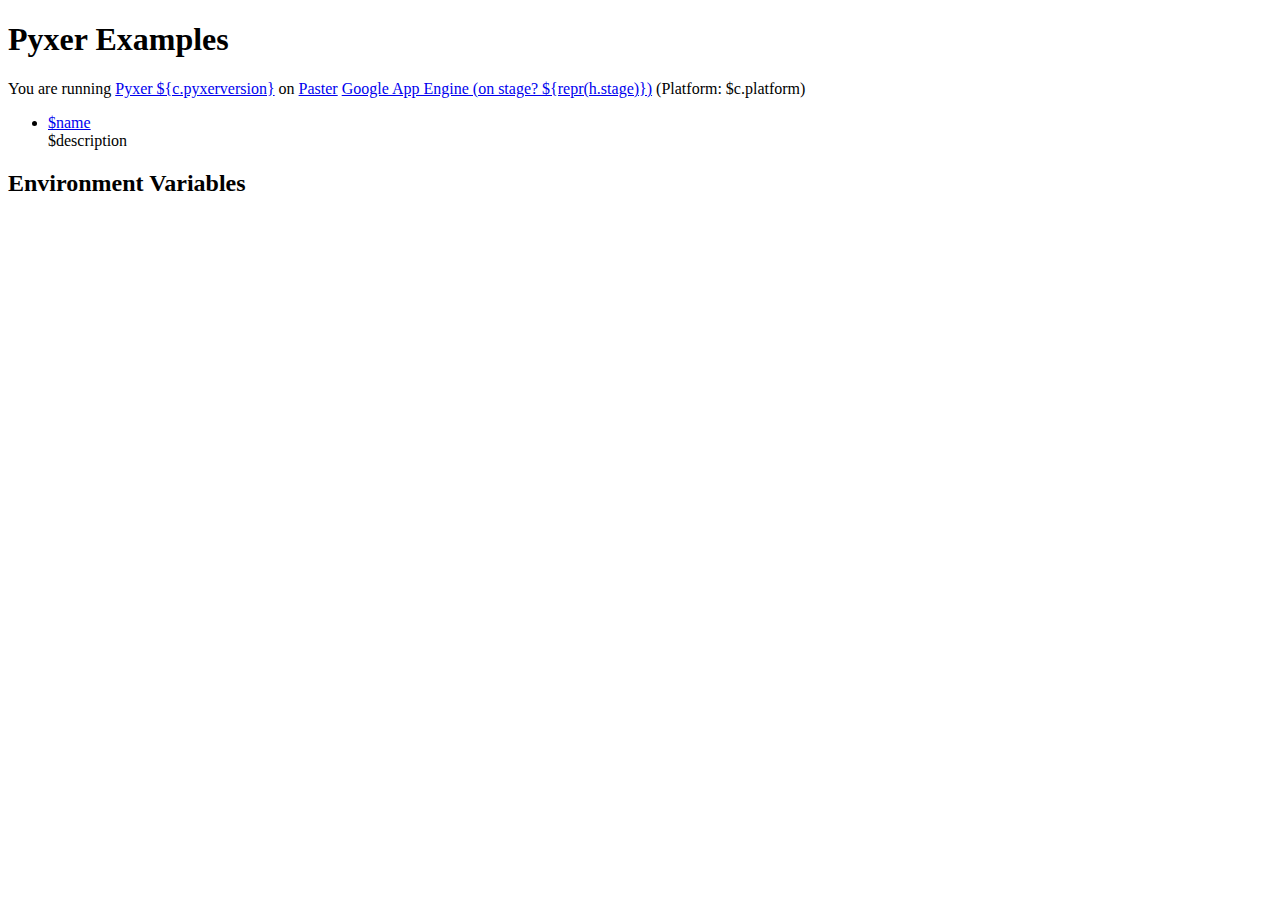
<file: example/public/index.html>
﻿<!DOCTYPE html PUBLIC "-//W3C//DTD XHTML 1.0 Strict//EN" "http://www.w3.org/TR/xhtml1/DTD/xhtml1-strict.dtd">
<html py:layout="load('layout.html')">
  <head>
    <meta http-equiv="Content-Type" content="text/html; charset=utf-8" />
    <title>Home</title>
  </head>
  <body>
    <h1>Pyxer Examples</h1>
    <p>
      You are running <a href="http://code.google.com/p/pyxer/">Pyxer ${c.pyxerversion}</a>
      on <a py:if="c.ispaster" href="http://pythonpaste.org/">Paster</a>
      <a py:if="c.isgae" href="http://code.google.com/appengine/">Google App Engine (on stage? ${repr(h.stage)})</a>
      (Platform: $c.platform)
    </p>
    <ul>
      <li py:for="name, link, description in c.samples"><a href="$link">$name</a>
        <div py:if="description"> $description </div>
      </li>
    </ul>
    <h2>Environment Variables</h2>
    <pre py:content='c.env'>
        
    </pre>
  </body>
</html>
</file>
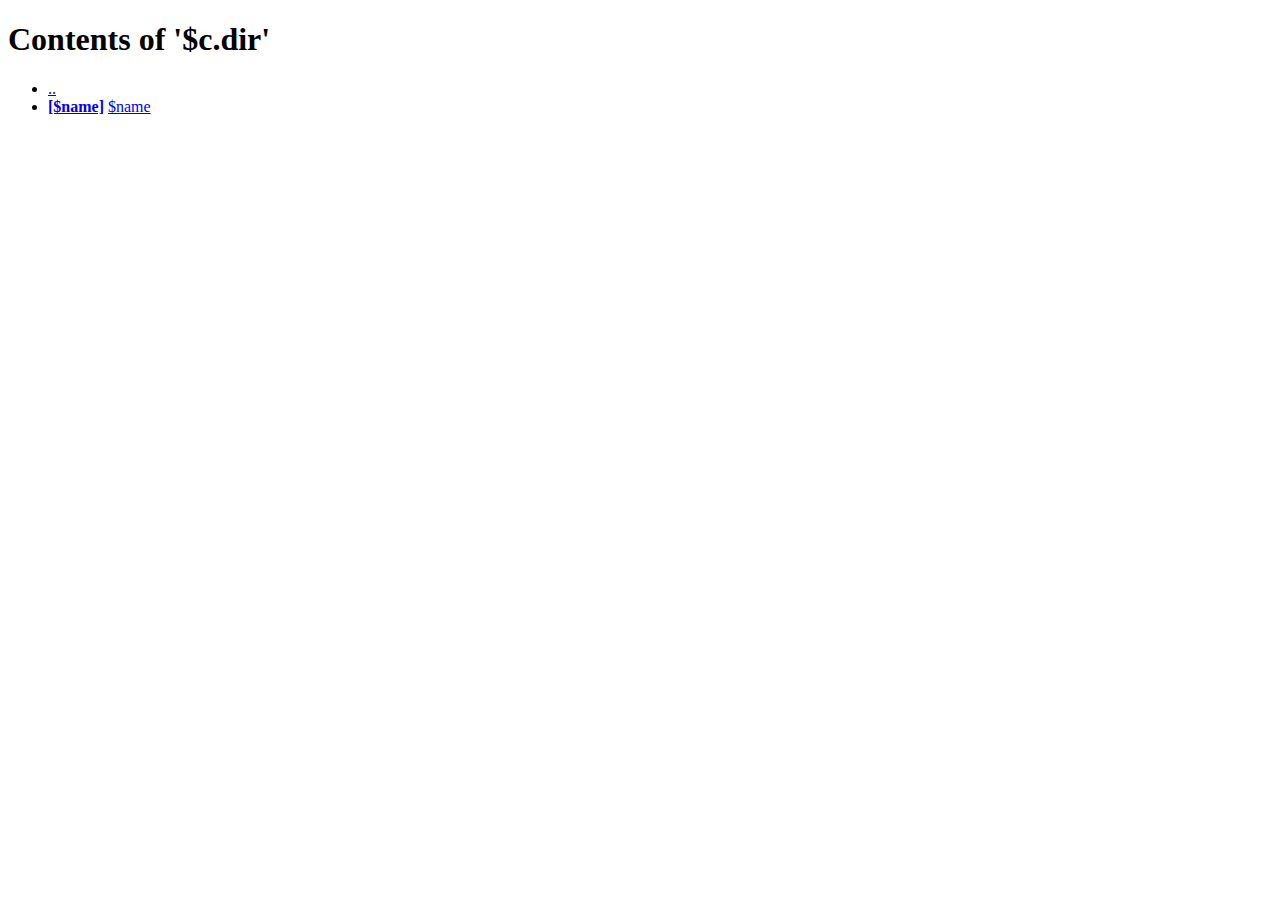
<file: example/public/directory/index.html>
﻿<!DOCTYPE html PUBLIC "-//W3C//DTD XHTML 1.0 Strict//EN" "http://www.w3.org/TR/xhtml1/DTD/xhtml1-strict.dtd">
<html py:layout="load('../layout.html')" xmlns="http://www.w3.org/1999/xhtml">
<head>
<meta http-equiv="Content-Type" content="text/html; charset=utf-8" />
<title>Directory</title>
</head>
<body>
<h1>
  Contents of '$c.dir'</h1>
<ul>
  <li><a href="?dir=$c.parent">..</a></li>
  <li py:for="name, path, isdir in c.files">
  	<strong py:if="isdir"><a href="?dir=$path">[$name]</a></strong>
    <a py:if="not isdir" href="show?file=$path">$name</a>	 
  </li>
</ul>
</body>
</html>
</file>
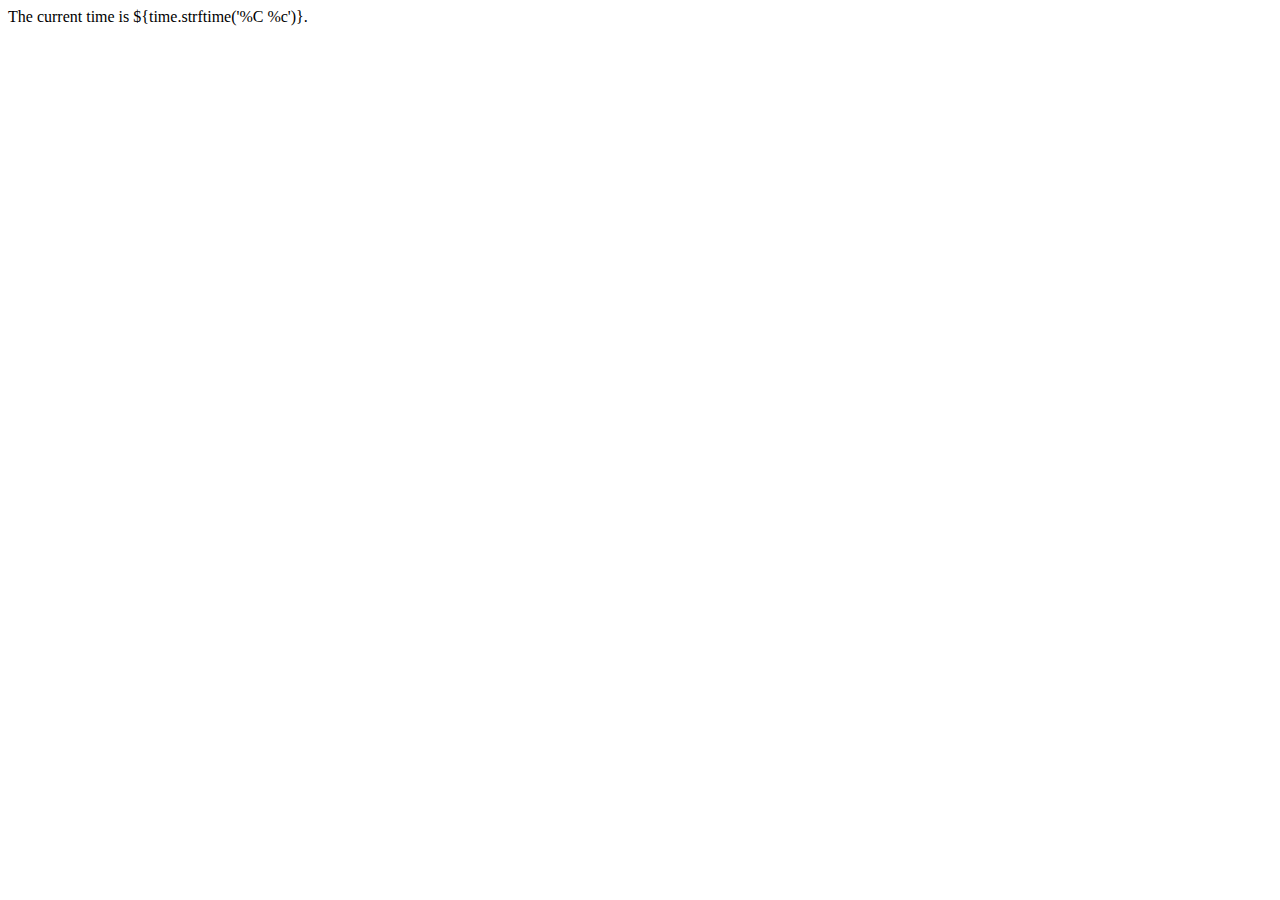
<file: example/public/error/index.html>
﻿<?xml version='1.0' encoding='utf-8'?>
<?python
import time
title = "A Kid Template"
?>
<html xmlns="http://www.w3.org/1999/xhtml"
      xmlns:py="http://purl.org/kid/ns#"
>
  <head>
    <title py:content="c.title">
      This is replaced with the value of the title variable.
    </title>
  </head>
  <body>
    <p>
      The current time is ${time.strftime('%C %c')}.
    </p>
  </body>
</html>
</file>
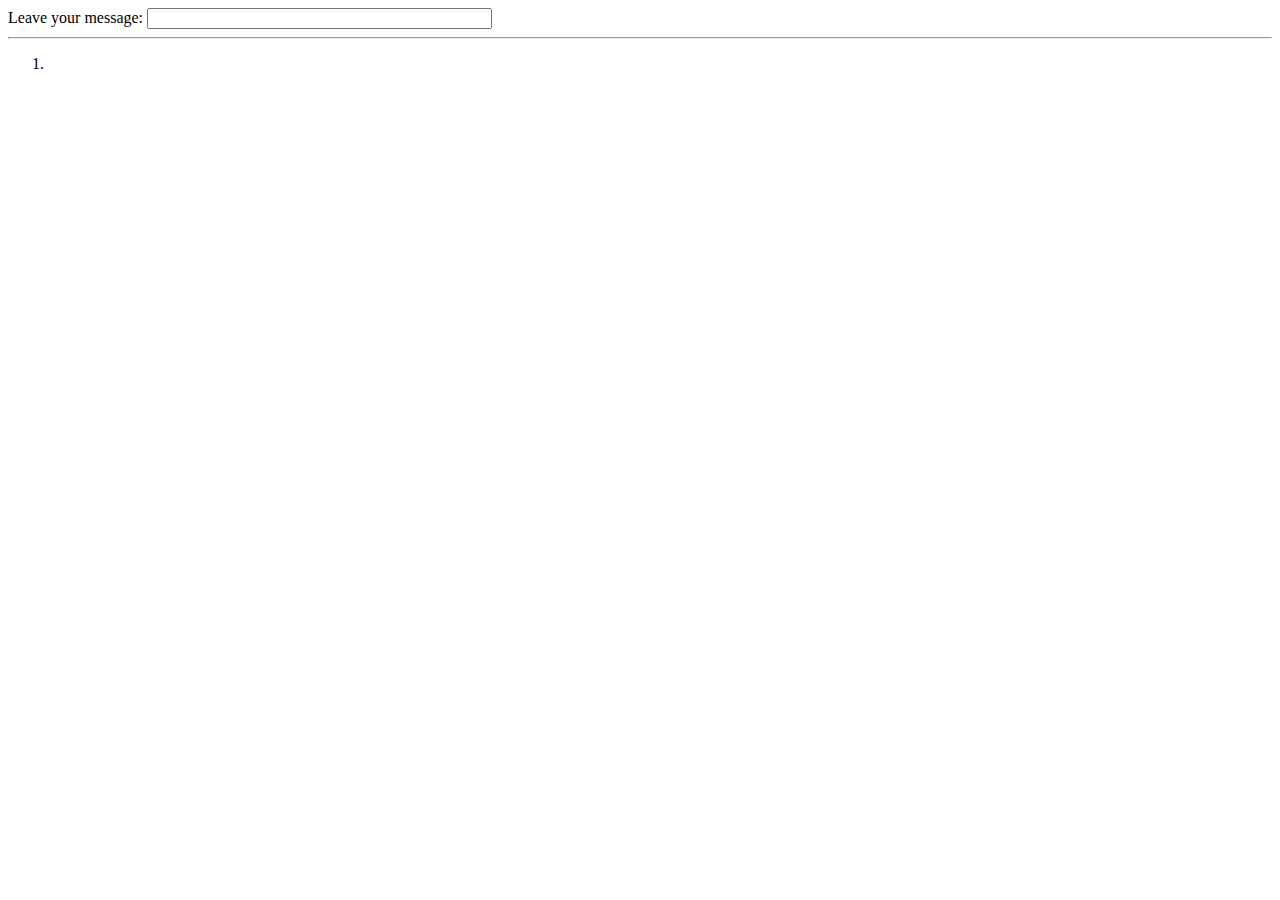
<file: example/public/guestbook/index.html>
﻿<!DOCTYPE html PUBLIC "-//W3C//DTD XHTML 1.0 Strict//EN" "http://www.w3.org/TR/xhtml1/DTD/xhtml1-strict.dtd">
<html xmlns="http://www.w3.org/1999/xhtml" py:layout="load('../layout.html')">
<head>
<meta http-equiv="Content-Type" content="text/html; charset=utf-8" />
<title>Guestbook</title>
</head>
<body>
<form action="commit">
  Leave your message:
  <input type="message" value="" name="message" size="40" />
</form>
<hr />
<ol>
  <li py:for="entry in c.messages" py:content="entry.message" />
</ol>
</body>
</html>
</file>
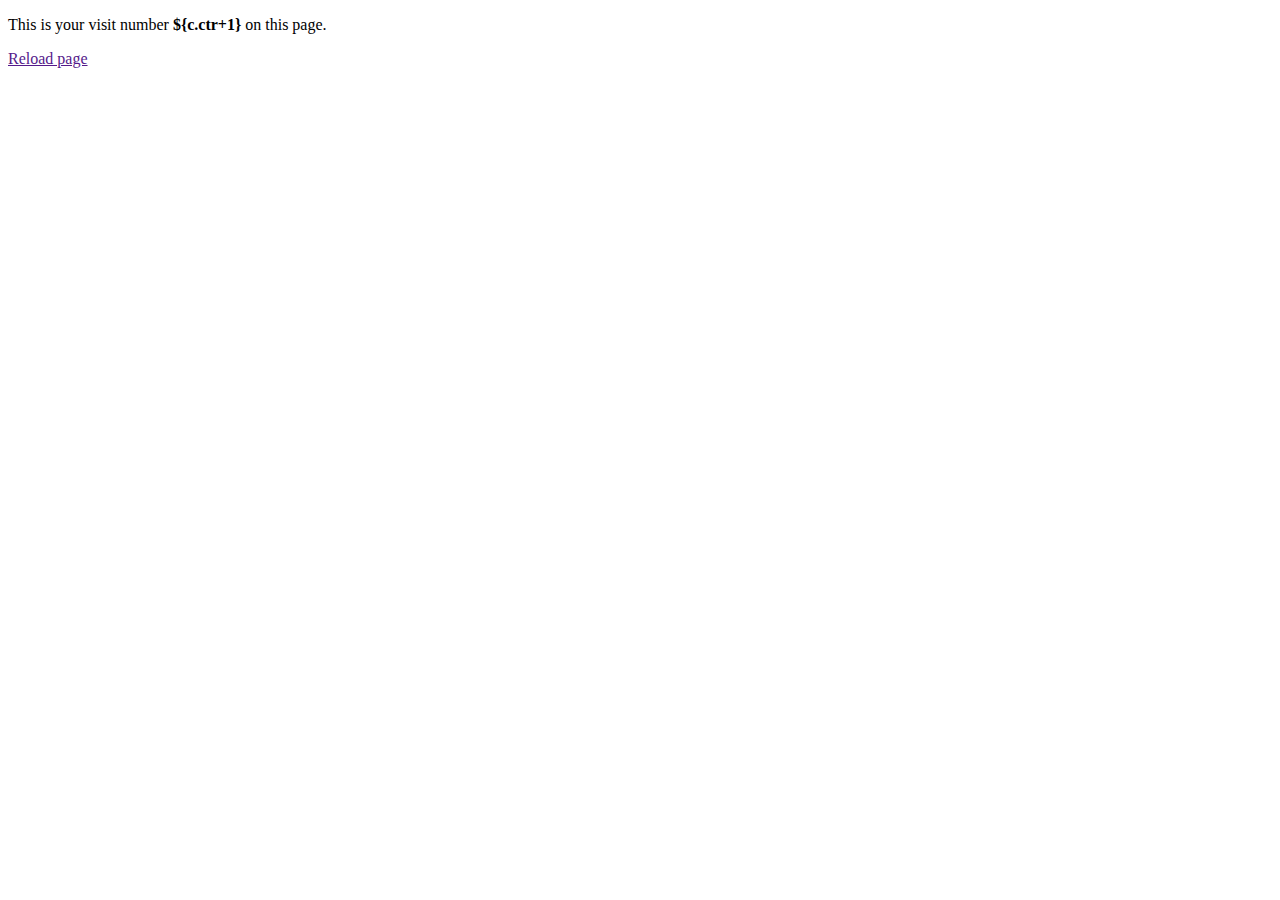
<file: example/public/session/index.html>
﻿<!DOCTYPE html PUBLIC "-//W3C//DTD XHTML 1.0 Strict//EN" "http://www.w3.org/TR/xhtml1/DTD/xhtml1-strict.dtd">
<html xmlns="http://www.w3.org/1999/xhtml" py:layout="load('../layout.html')">
<head>
<meta http-equiv="Content-Type" content="text/html; charset=utf-8" />
<title>Session</title>
</head>
<body>
<p>
This is your visit number <strong>${c.ctr+1}</strong> on this page.</p>
<p>
<a href="">Reload page</a></p>
</body>
</html>
</file>
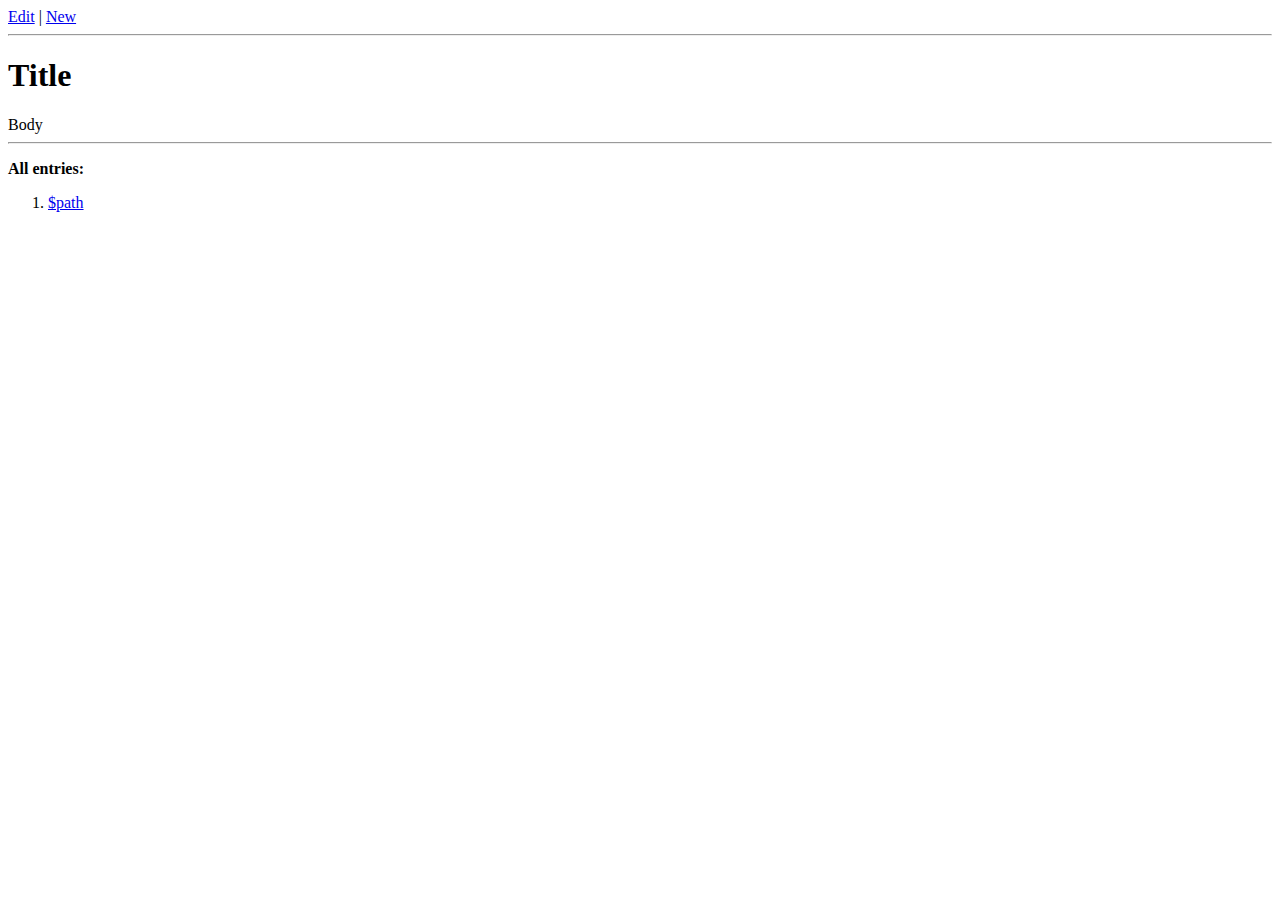
<file: example/public/sling/index.html>
﻿<!DOCTYPE html PUBLIC "-//W3C//DTD XHTML 1.0 Strict//EN" "http://www.w3.org/TR/xhtml1/DTD/xhtml1-strict.dtd">
<html xmlns="http://www.w3.org/1999/xhtml" py:layout="load('../layout.html')">
    <head>
        <meta http-equiv="Content-Type" content="text/html; charset=utf-8" />
        <title>Wiki</title>
    </head>
    <body>
    	
		<a py:attrs="dict(href=c.url('edit', path=c.entry.path))" href="#">Edit</a>
		|
		<a py:attrs="dict(href=c.url('edit'))" href="#">New</a>
		
		<hr />
		
		<h1 py:content="c.entry.title">Title</h1>
		
		<div py:content="HTML(c.entry.body)">
		 	Body 
		</div>
        
		<hr />
		
		<p><strong>All entries:</strong></p>
		
		<ol>
			<li py:for="path in c.all"><a href="${c.url('content', path)}">$path</a></li>
		</ol>
		
    </body>
</html>
</file>
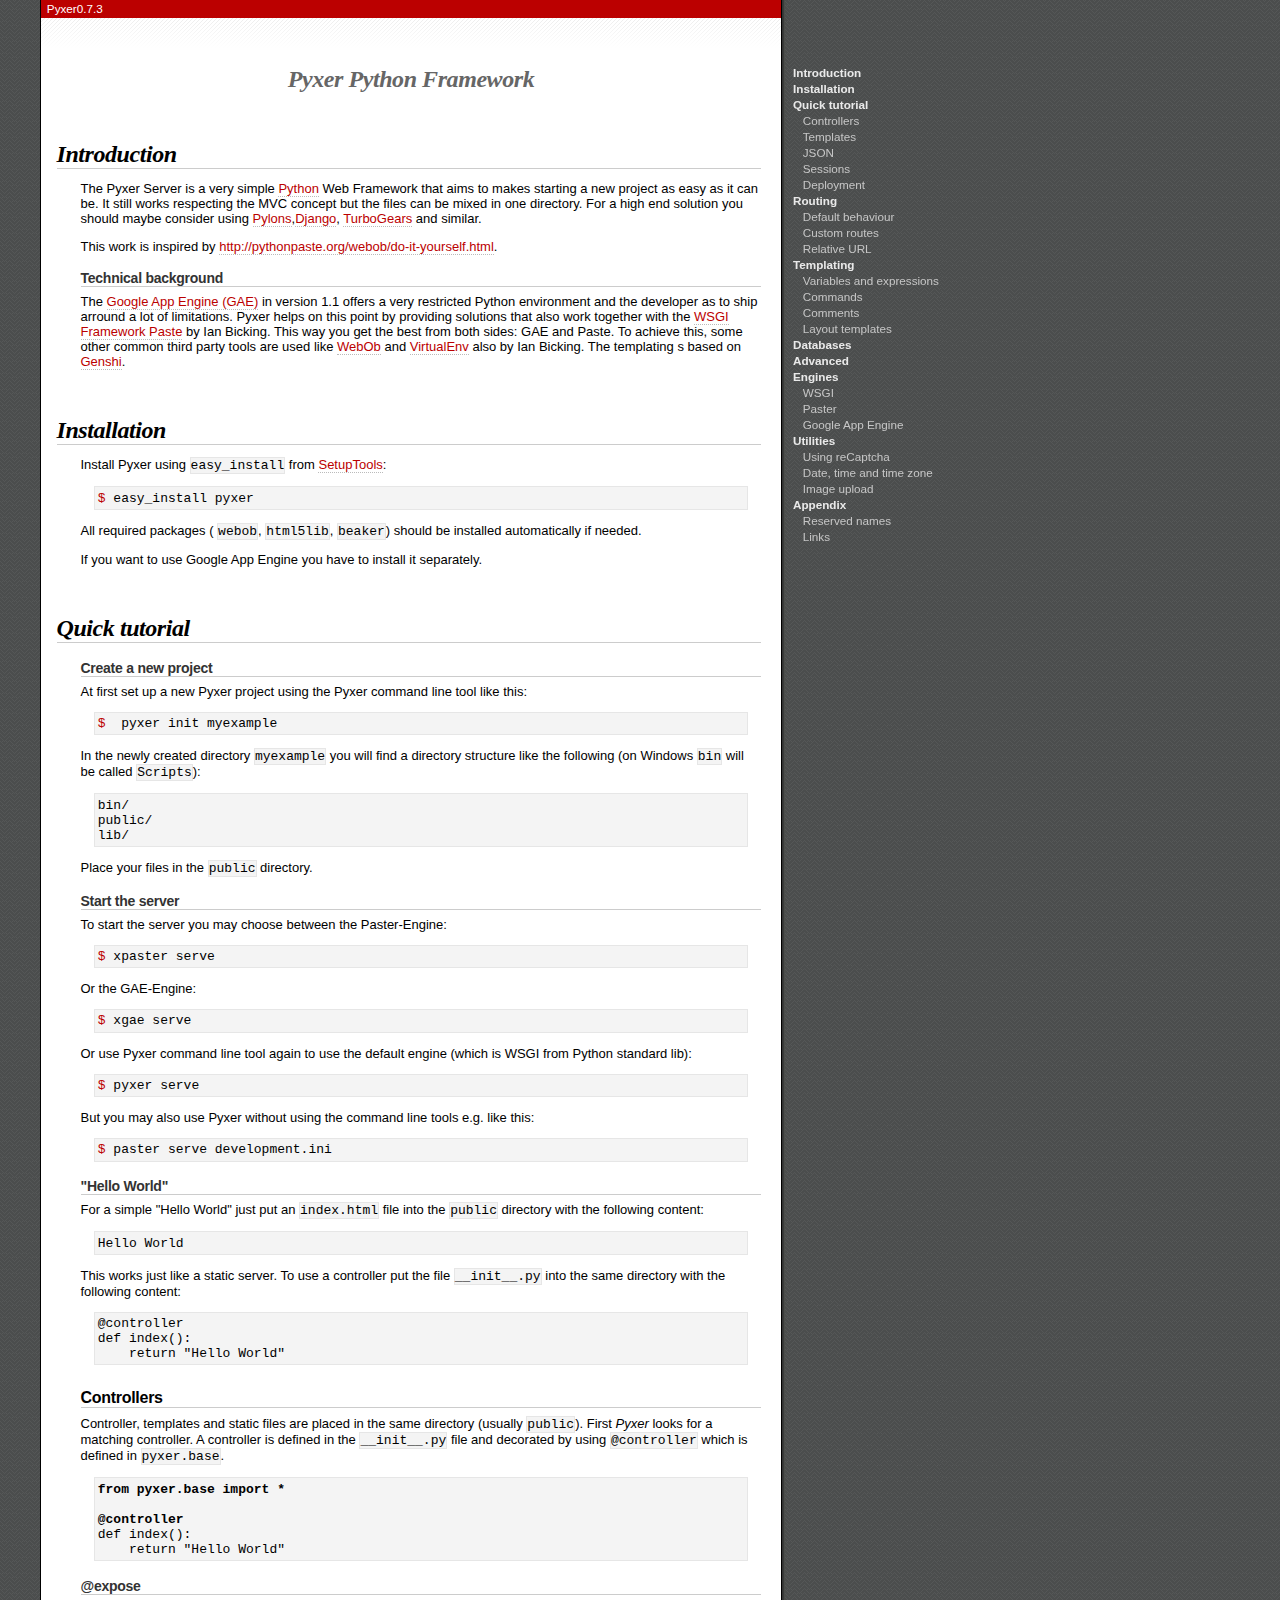
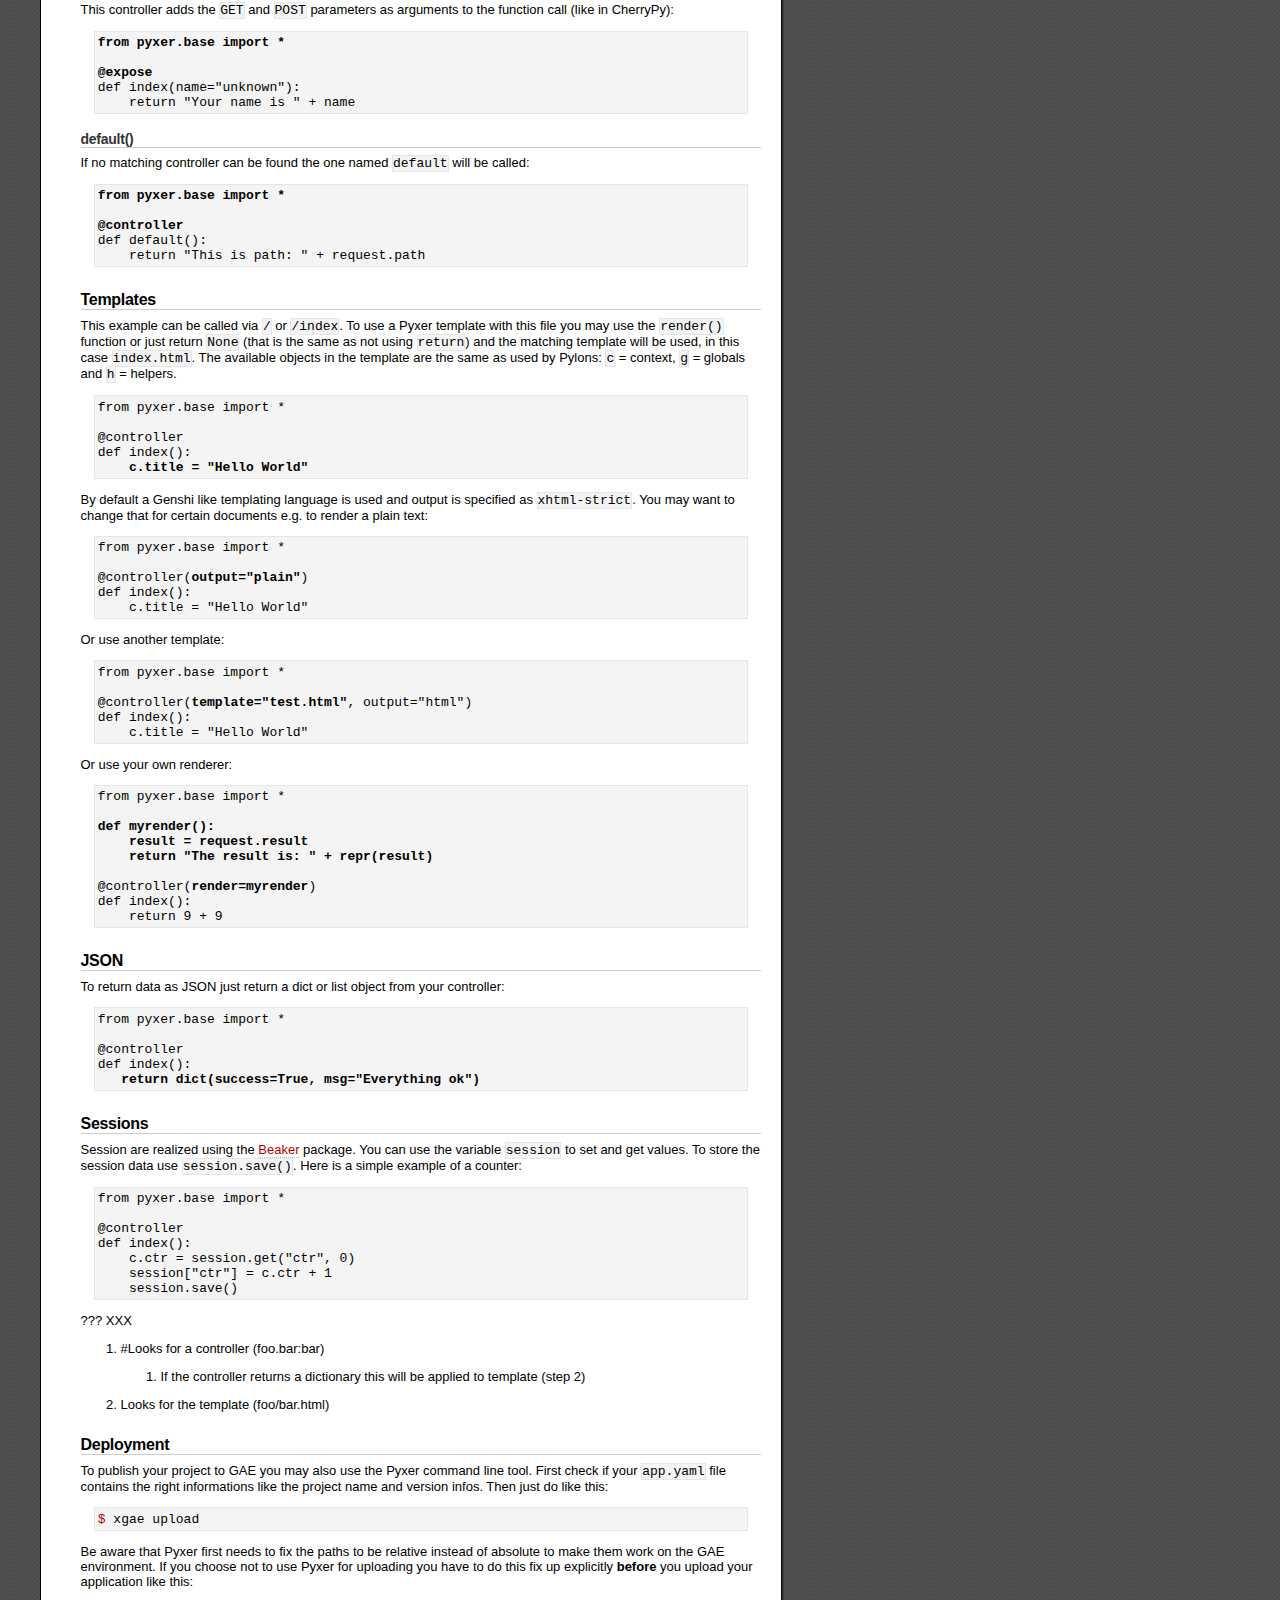
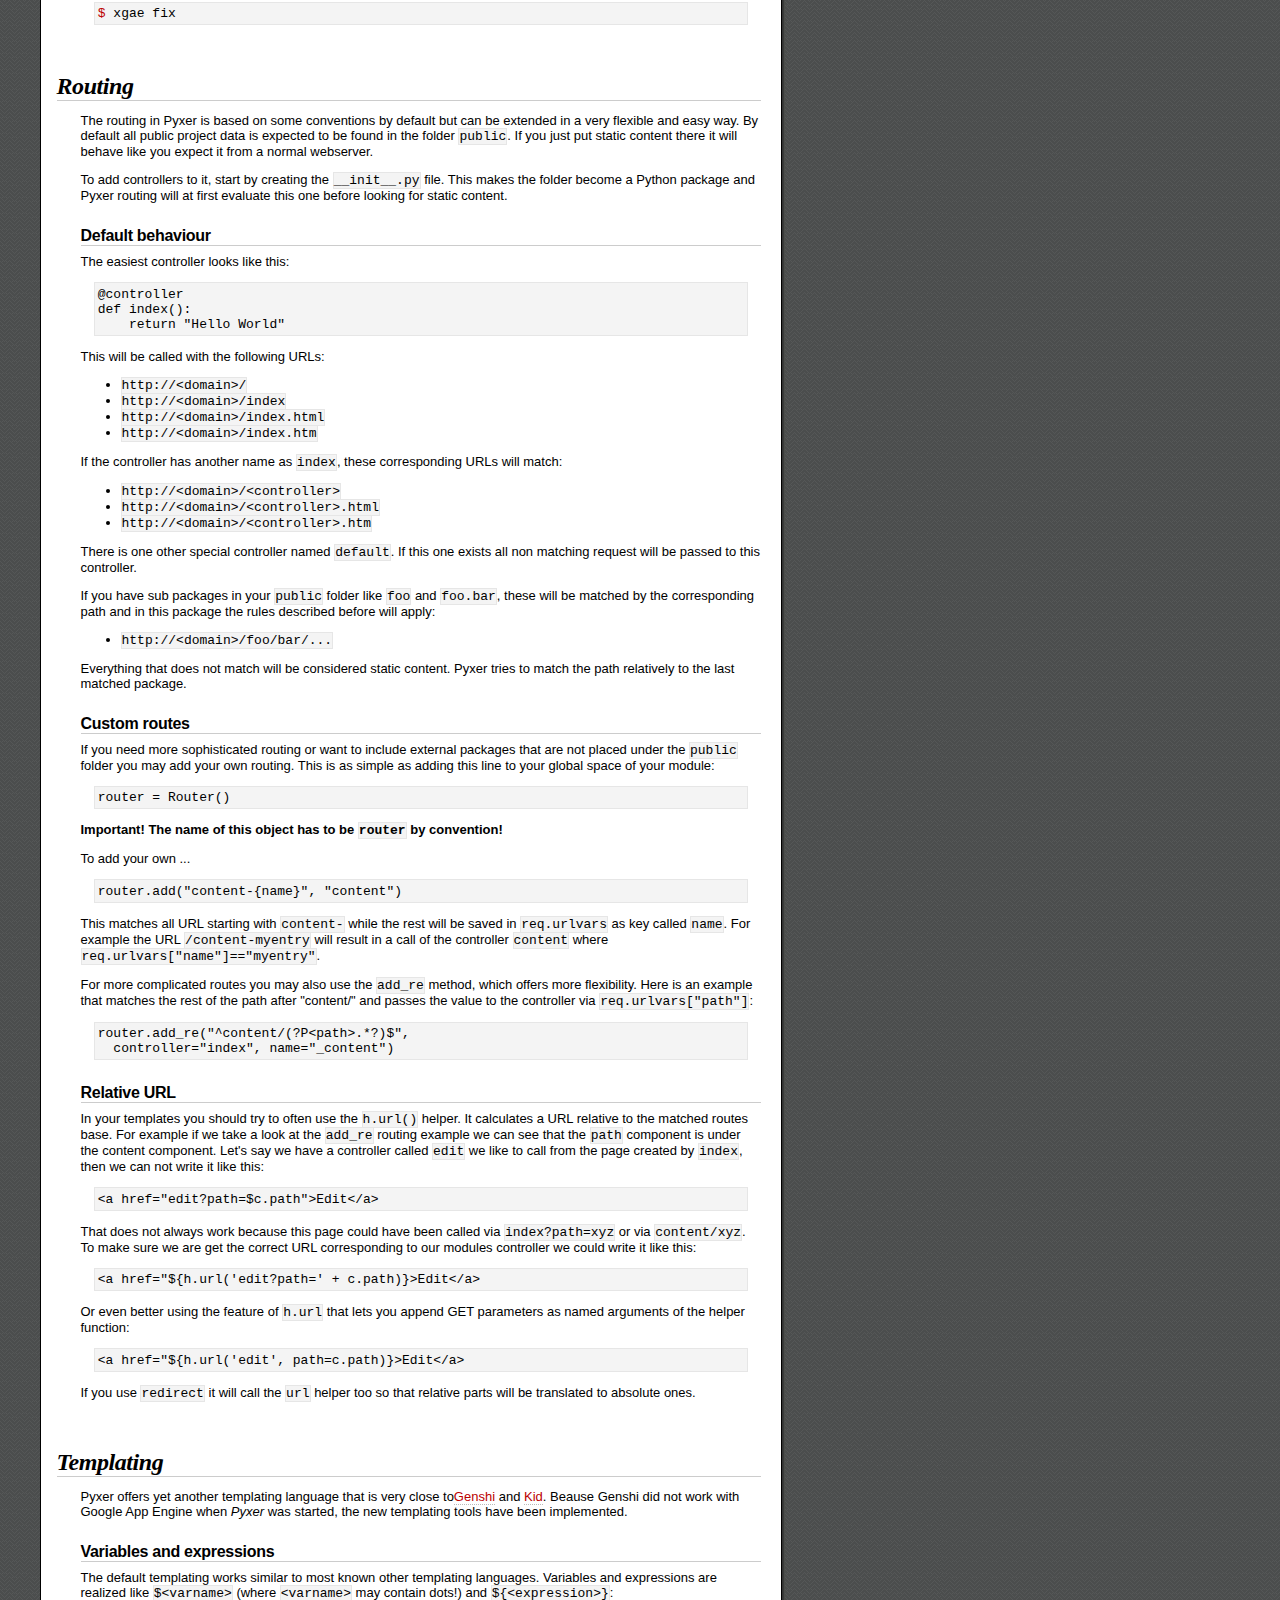
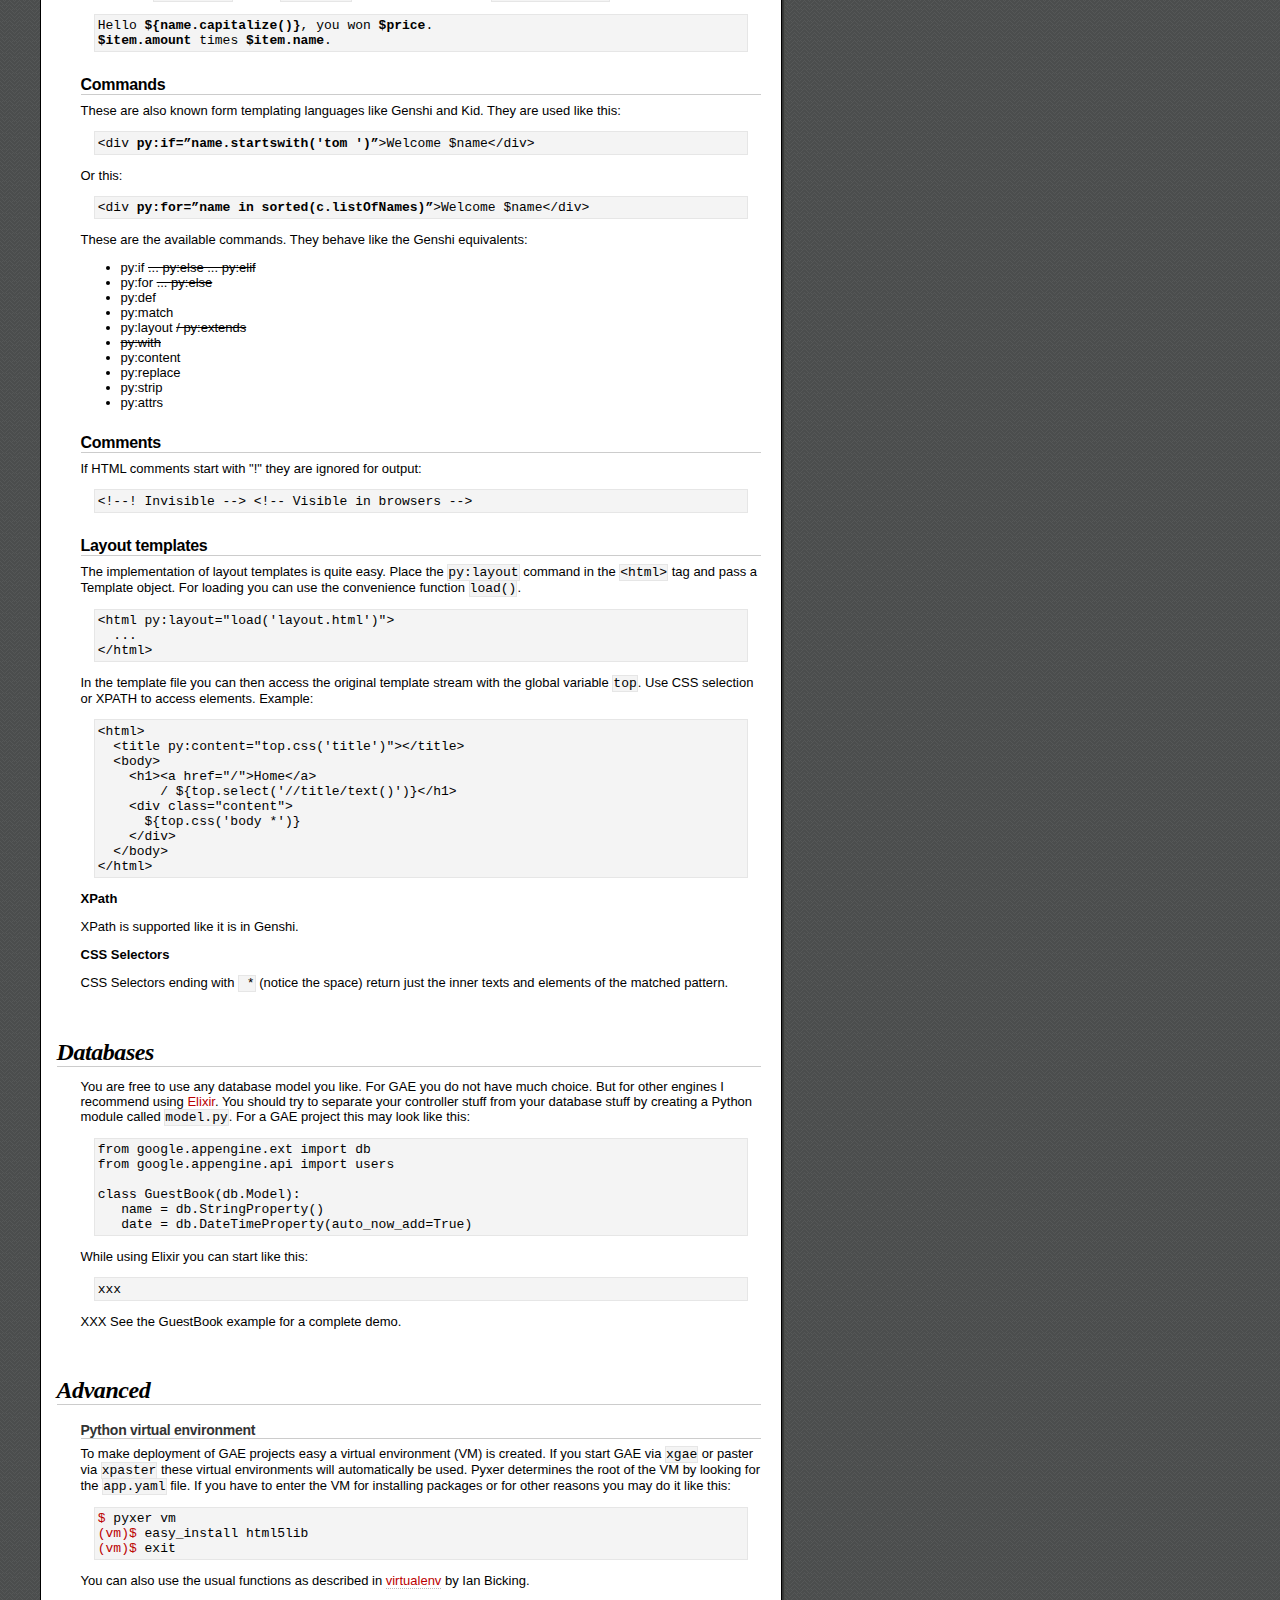
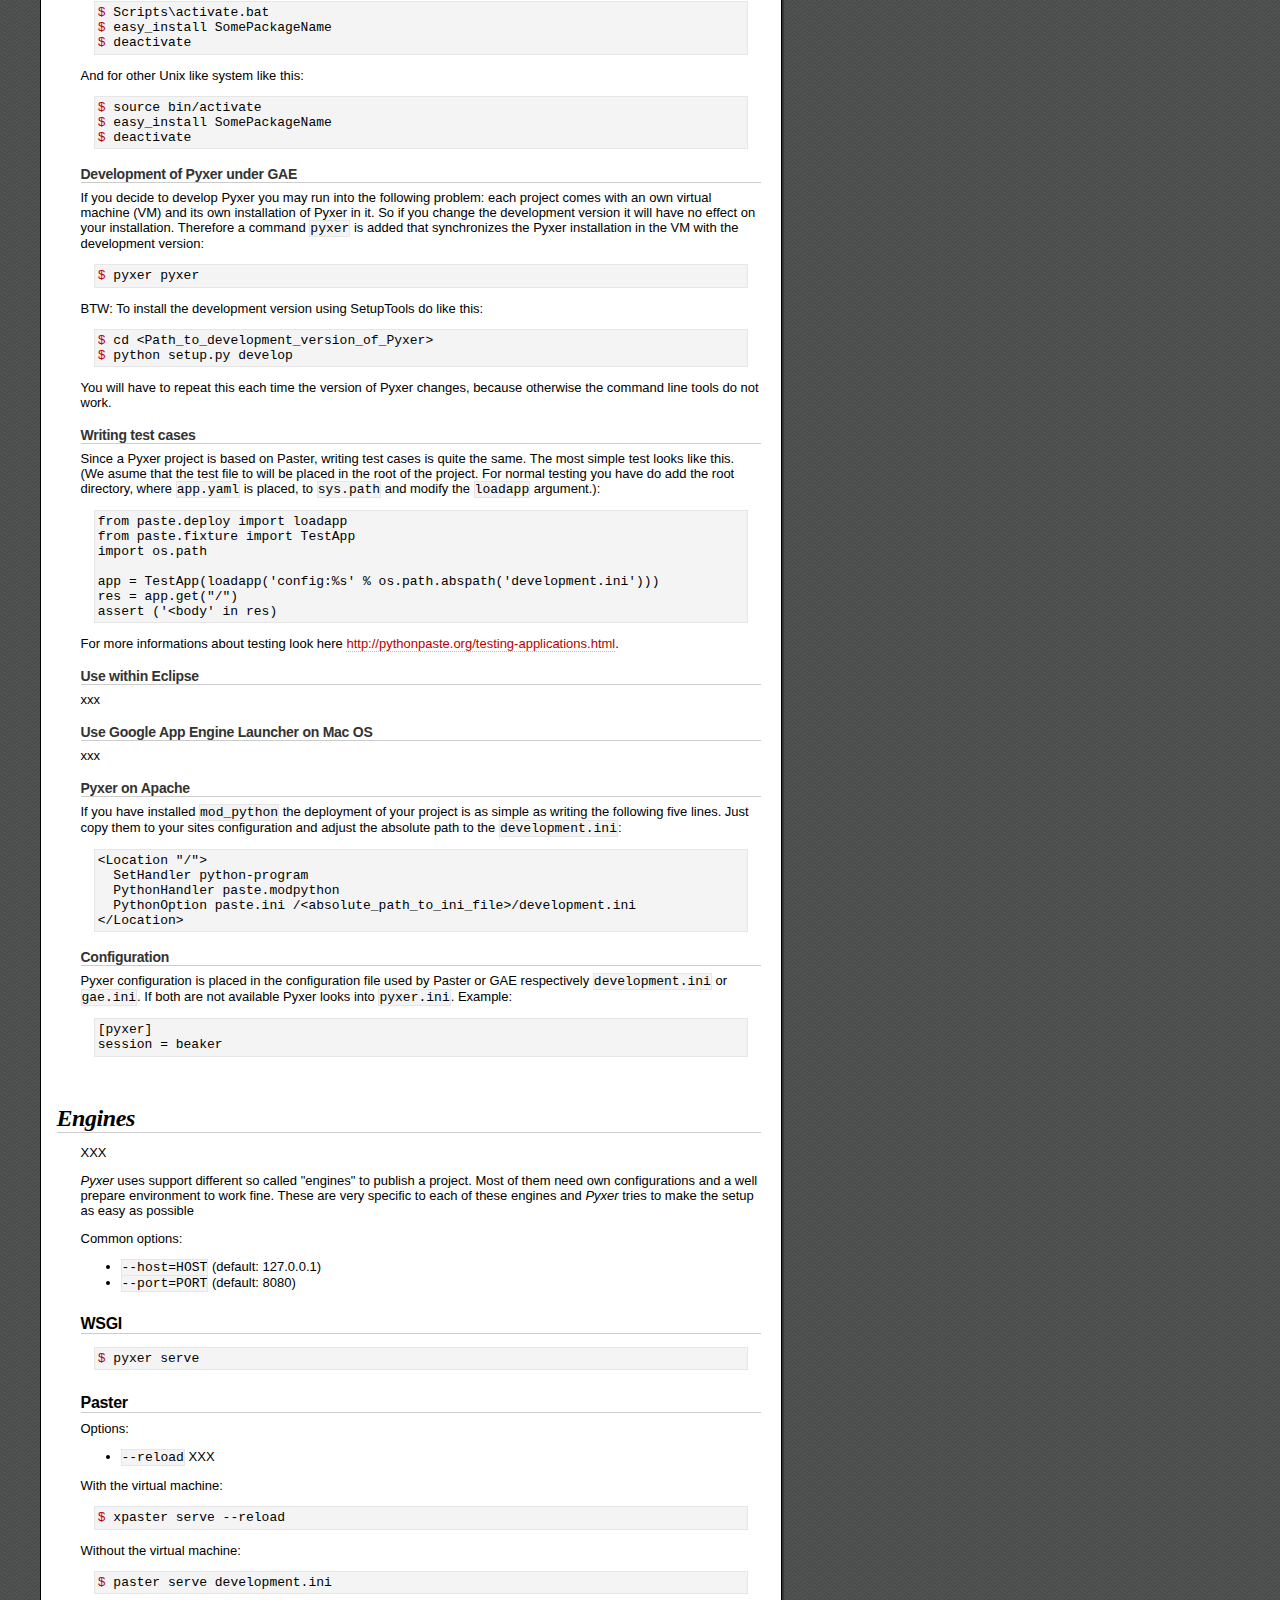
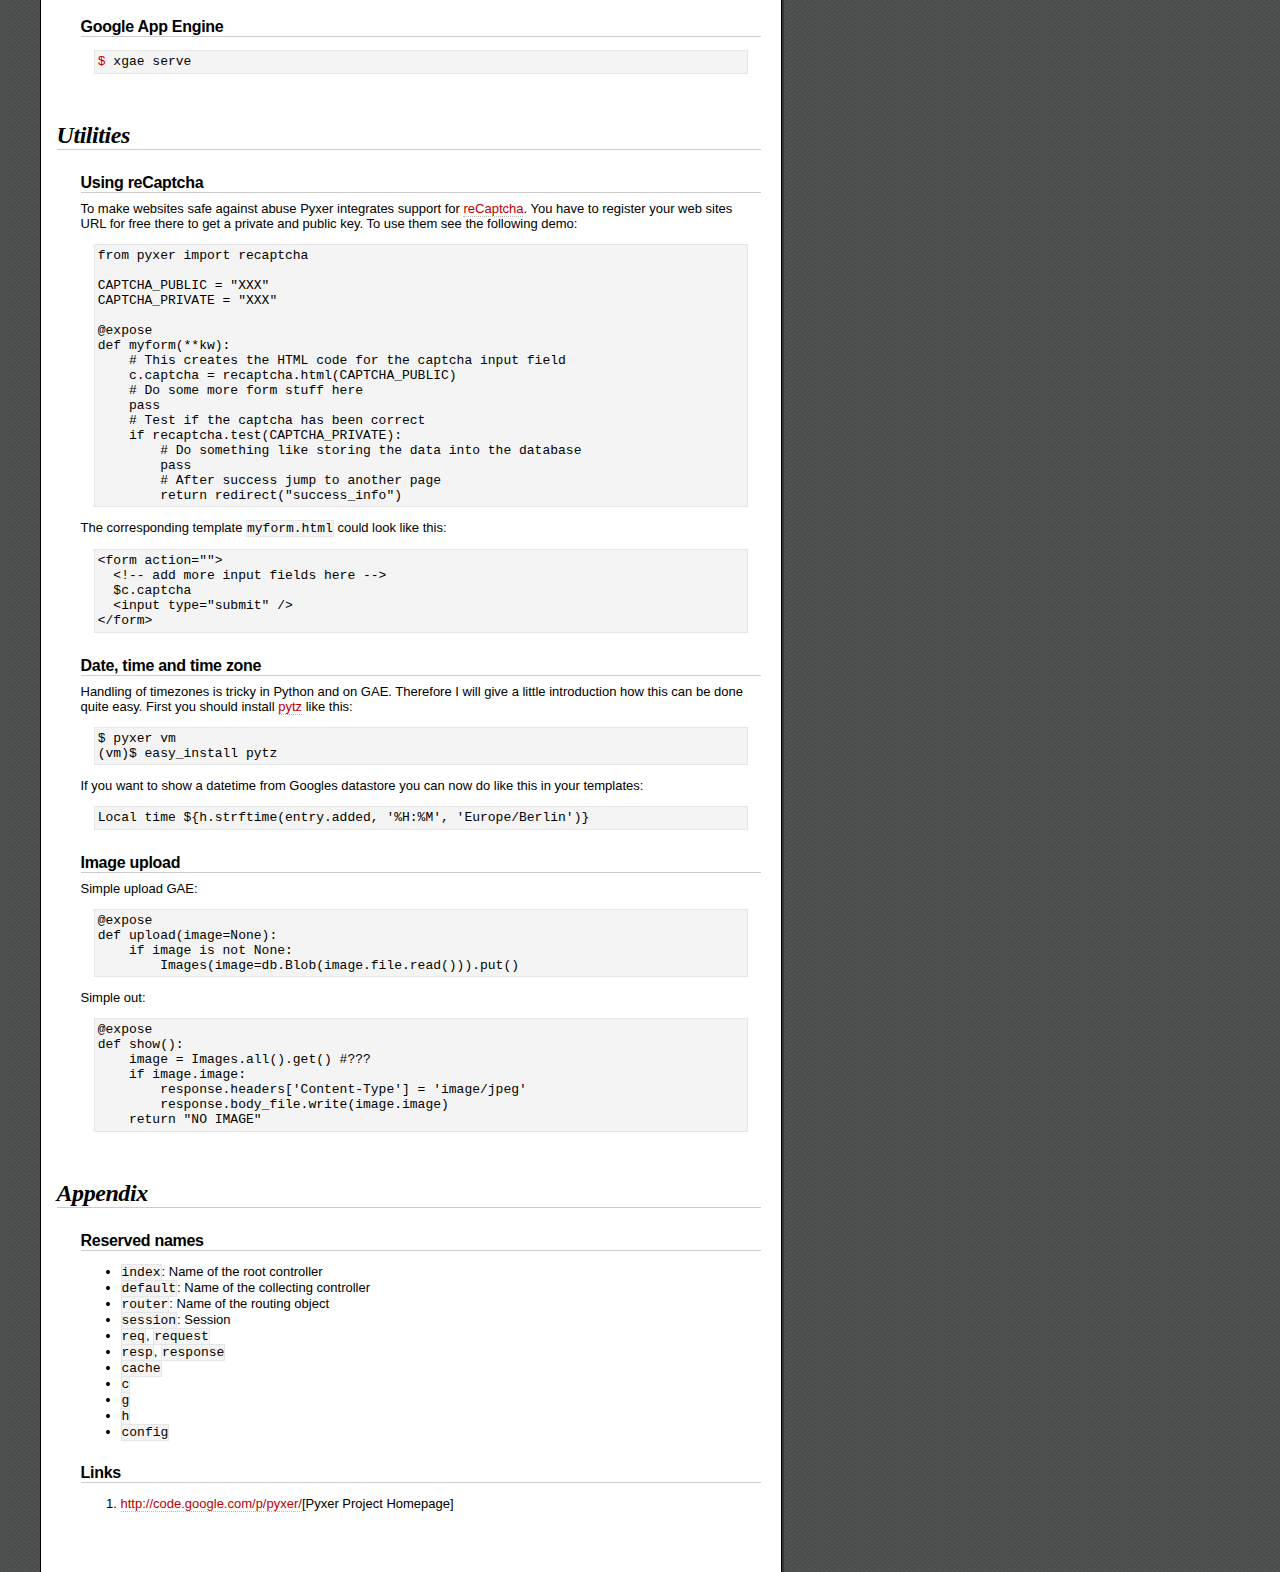
<file: docs/pyxer.html>
<!DOCTYPE html PUBLIC "-//W3C//DTD XHTML 1.0 Strict//EN" "http://www.w3.org/TR/xhtml1/DTD/xhtml1-strict.dtd">
<html xmlns="http://www.w3.org/1999/xhtml" xml:lang="en" lang="en">
  <head>
    <meta http-equiv="Content-Type" content="text/html; charset=utf-8" />
    <title>Pyxer Documentation</title>
    <link href="pdf.css" type="text/css" rel="stylesheet" media="pdf" />
    <!-- link href="screen.css" type="text/css" rel="stylesheet" media="screen" / -->
    <link href="style/edgewall.css" type="text/css" rel="stylesheet" media="screen" />
    <script type="text/javascript" src="prototype.js"></script>
    <script type="text/javascript">
    window.onload = function(){
        var toc = '<ul class="auto-toc simple">'
        var depth = 0
        var counter = 1
        /*
         var h1 = document.getElementsByTagName("h1")
         for(var i=0; i<h1.length; ++i) {
         var e = h1[i]
         console.info("h1", e.innerHTML)
         while(e = e.nextSibling) {
         if(e.nodeType==1) {
         var tag = e.tagName.toLowerCase()
         if(tag == "h1" || tag == "<h1>") {
         break
         }
         if(tag == "h2" || tag == "<h2>") {
         console.info("  h2", e.innerHTML)
         }
         }
         }
         }
         */
        $$(".section").each(function(e){
            e.select('h1').each(function(e1){
                var newtoc = ""
                toc += '<li><a class="reference" href="#id' + (counter) + '">' + e1.innerHTML + '</a></li>'
                e1.insert('<a name="id' + counter + '" id="id' + counter + '></a>', {
                    position: "before"
                })
                ++counter;
                e.select('h2').each(function(e2){
                    newtoc += '<li><a class="reference" href="#id' + (counter) + '">&nbsp;&nbsp;&nbsp;' + e2.innerHTML + '</a></li>'
                    e2.insert('<a name="id' + counter + '" id="id' + counter + '></a>', {
                        position: "before"
                    })
                    ++counter;
                })
                if (newtoc.length > 0) {
                    toc += '<ul class="auto-toc">' + newtoc + '</ul>'
                }
            })
        })
        toc += '</ul>'
        $('autotoc').replace(toc)
        $$('pre').each(function(e){
            e.wrap('div', {
                'class': 'highlight'
            })
        })
    }
    </script>
    <style type="text/css" media="screen">
    .pdf {
      display: none;
    }
    </style>
  </head>
  <body>
    <div class="pdf">
      <div id="footer-number">
        <p align="right">
          Page<pdf:pagenumber/>
        </p>
      </div>
      <div id="footer-pisa">
        <p>
          Generated using the <a href="http://www.htmltopdf.org/">Pisa HTML2PDF Converter</a>
        </p>
      </div>
      <p class="title">
        <em>Pyxer<!--VERSION-->0.7.3<!--VERSION--></em>
      </p>
      <p class="subtitle"> Yet another Python Framework </p>
      <p>
        (C)opyright by Dirk Holtwick, Germany 
        <br/>
        <a href="mailto:dirk.holtwick@gmail.com">dirk.holtwick@gmail.com</a>
        <br/>
        <a href="http://www.pyxer.net/">http://www.pyxer.net</a>
      </p>
      <pdf:nexttemplate name="regular"/><!-- h1 style="-pdf-outline: false;" class="pdf">Table of Contents</h1>
      <div class="pdf">
      <pdf:toc />
      </div -->
    </div>
    <div class="document" id="genshi-templating-basics">
      <div id="navcontainer">
        <div id="navigation">
          <span class="projinfo">Pyxer<!--VERSION-->0.7.3<!--VERSION--></span>
          <a href="#">&nbsp;</a>
        </div>
        <h1 class="title">Pyxer Python Framework</h1>
        <div class="contents topic">
          <p class="topic-title first">
            <a id="contents" name="contents">Contents</a>
          </p>
          <div id="autotoc"></div>
        </div>
      </div>
      <div class="section">
        <h1>Introduction</h1>
        <p>
          The Pyxer Server is a very simple <a href="http://www.python.org/" target="_blank">Python</a>
          Web Framework that aims
          to makes starting a new project as easy as it can be. It still works
          respecting the MVC concept but the files can be mixed in one 
          directory. For a high end solution you should  maybe consider using <a href="http://pylonshq.com/" target="_blank">Pylons</a>,<a href="http://www.djangoproject.com/" target="_blank">Django</a>, <a href="http://turbogears.org/" target="_blank">TurboGears</a>
          and similar. 
        </p>
        <p>
          This work is inspired by <a href="http://pythonpaste.org/webob/do-it-yourself.html">http://pythonpaste.org/webob/do-it-yourself.html</a>. 
        </p>
        <h3>Technical background</h3>
        <p>
          The <a href="http://code.google.com/appengine/" target="_blank">Google App Engine  (GAE)</a>
          in version 1.1 offers a very restricted Python environment and the developer as to ship arround a lot of limitations. Pyxer helps on this point by  providing solutions that also work together with the <a href="http://pythonpaste.org/">WSGI Framework Paste</a>
          by Ian Bicking. This way you get the best from both sides: GAE and Paste. To achieve this, some other common third party tools are used like <a href="http://pythonpaste.org/webob/" target="_blank">WebOb</a>
          and <a href="http://pypi.python.org/pypi/virtualenv" target="_blank">VirtualEnv</a>
          also by Ian Bicking. The templating s based on <a href="http://genshi.edgewall.org/" target="_blank">Genshi</a>.
        </p>
      </div>
      <div class="section">
        <h1>Installation</h1>
        <p>
          Install Pyxer using 
          <code>easy_install</code>
          from <a href="http://pypi.python.org/pypi/setuptools" target="_blank">SetupTools</a>: 
        </p>
        <pre><em>$</em> easy_install pyxer  </pre>
        <p>
          All required packages (
          <code>webob</code>, 
          <code>html5lib</code>, 
          <code>beaker</code>) should be installed automatically if needed. 
        </p>
        <p> If you want to use Google App Engine you have to install it separately. </p>
      </div>
      <div class="section">
        <h1>Quick tutorial </h1>
        <h3>Create a new project </h3>
        <p>At first set up a new Pyxer project using the Pyxer command line tool like this: </p>
        <pre><em>$</em>  pyxer init myexample</pre>
        <p>
          In the newly created directory 
          <code>myexample</code>
          you will find a directory structure like the following (on Windows 
          <code>bin</code>
          will be called 
          <code>Scripts</code>): 
        </p>
        <pre>bin/
public/
lib/</pre>
        <p>
          Place your files in the 
          <code>public</code>
          directory. 
        </p>
        <h3>Start the server </h3>
        <p>To start the server you may choose between the Paster-Engine:</p>
        <pre><em>$</em> xpaster serve</pre>
        <p>Or the GAE-Engine:</p>
        <pre><em>$</em> xgae serve  </pre>
        <p>Or use Pyxer command line tool again to use the default engine (which is WSGI from Python standard lib):</p>
        <pre><em>$</em> pyxer serve </pre>
        <p> But you may also use Pyxer without using the command line tools e.g. like this:</p>
        <pre><em>$</em> paster serve development.ini </pre>
        <h3>&quot;Hello World&quot;</h3>
        <p>
          For a simple &quot;Hello World&quot; just put an 
          <code>index.html</code>
          file into the 
          <code>public</code>
          directory with the following content: 
        </p>
        <pre>Hello World</pre>
        <p>
          This works just like a static server. To use a controller put the file 
          <code>__init__.py</code>
          into the same directory with the following
          content:
        </p>
        <pre name="code" class="python">@controller
def index():
    return &quot;Hello World&quot;</pre>
        <h2>Controllers</h2>
        <p>
          Controller, templates and static files are placed in the same 
          directory (usually 
          <code>public</code>). First <em>Pyxer</em>
          looks for a matching controller. A controller is defined in the 
          <code>__init__.py</code>
          file and decorated by using 
          <code>@controller</code>
          which is defined in 
          <code>pyxer.base</code>.
        </p>
        <pre><strong>from pyxer.base import *</strong>

<strong>@controller</strong>
def index():
    return &quot;Hello World&quot;</pre>
        <h3>@expose</h3>
        <p>
          This controller adds the 
          <code>GET</code>
          and 
          <code>POST</code>
          parameters as arguments to the function call (like in CherryPy):
        </p>
        <pre><strong>from pyxer.base import *</strong>

<strong>@expose</strong>
def index(name=&quot;unknown&quot;):
    return &quot;Your name is &quot; + name </pre>
        <h3>default()</h3>
        <p>
          If no matching controller can be found the one named 
          <code>default</code>
          will be called:
        </p>
        <pre><strong>from pyxer.base import *</strong>

<strong>@controller</strong>
def default():
    return &quot;This is path: &quot; + request.path</pre>
        <h2>Templates </h2>
        <p>
          This example can be called via 
          <code>/</code>
          or 
          <code>/index</code>. 
          To use a Pyxer template with this file you may use the 
          <code>render()</code>
          function or just return 
          <code>None</code>
          (that is the same as 
          not using 
          <code>return</code>) and the matching template will be used, in this 
          case 
          <code>index.html</code>. The available objects in the template 
          are the same as used by Pylons: 
          <code>c</code>
          = context, 
          <code>g</code>
          = globals and 
          <code>h</code>
          = helpers. 
        </p>
        <pre>from pyxer.base import *

@controller
def index():
    <strong>c.title = &quot;Hello World&quot;</strong></pre>
        <p>
          By default a Genshi like templating language is used and output is specified as 
          <code>xhtml-strict</code>. You may want to change that for certain documents e.g. to render a plain text:
        </p>
        <pre>from pyxer.base import *

@controller(<strong>output="plain"</strong>)
def index():
    c.title = &quot;Hello World&quot;</pre>
        <p>Or use another template:</p>
        <pre>from pyxer.base import *

@controller(<strong>template="test.html"</strong>, output="html")
def index():
    c.title = &quot;Hello World&quot;</pre>
        <p>Or use your own renderer:</p>
        <pre>from pyxer.base import *

<strong>def myrender():
    result = request.result
    return "The result is: " + repr(result)</strong>

@controller(<strong>render=myrender</strong>)
def index():
    return 9 + 9 </pre>
        <h2>JSON</h2>
        <p>To return data as JSON just return a dict or list object from your controller:</p>
        <pre>from pyxer.base import *<br /><br />@controller <br />def index(): <strong><br />   return dict(success=True, msg=&quot;Everything ok&quot;)</strong></pre>
        <h2>Sessions </h2>
        <p>
          Session are realized  using the <a href="http://beaker.groovie.org/" target="_blank">Beaker</a>
          package. You can use the variable 
          <code>session</code>
          to set and get values. To store the session data use 
          <code>session.save()</code>. Here is a simple example of a counter: 
        </p>
        <pre>from pyxer.base import *
<br />@controller<br />def index():<br />    c.ctr = session.get(&quot;ctr&quot;, 0)<br />    session[&quot;ctr&quot;] = c.ctr + 1<br />    session.save()</pre>
        <p>??? XXX </p>
        <ol>
          <li>
            <p>#Looks for a controller 
              (foo.bar:bar) </p>
            <ol>
              <li>
                <p>If the controller returns a 
                  dictionary this will be applied to template (step 2) </p>
              </li>
            </ol>
          </li>
          <li>Looks for the template (foo/bar.html) </li>
        </ol>
        <h2>Deployment</h2>
        <p>
          To publish your project to GAE you may also use the Pyxer command line tool. First check if your 
          <code>app.yaml</code>
          file contains the right informations like the project name and version infos. Then just do like this:
        </p>
        <pre><em>$</em> xgae upload</pre>
        <p>
          Be aware that Pyxer first needs to fix the paths to be relative instead of absolute to make them work on the GAE environment. If you choose not to use Pyxer for uploading you have to do this fix up explicitly <strong>before</strong>
          you upload your application like this:
        </p>
        <pre><em>$</em> xgae fix </pre>
      </div>
      <div class="section">
        <h1>Routing</h1>
        <p>
          The routing in Pyxer is based on some conventions by default but can be extended in a very flexible and easy way. By default all public project data is expected to be found in the folder 
          <code>public</code>. If you just put static content there  it will behave like you expect it from a normal webserver. 
        </p>
        <p>
          To add controllers to it, start by creating the 
          <code>__init__.py</code>
          file. This makes the folder become a Python package and Pyxer routing will at first evaluate this one before looking for static content. 
        </p>
        <h2>Default behaviour </h2>
        <p>The easiest controller looks like this:</p>
        <pre>@controller
def index():
    return &quot;Hello World&quot;</pre>
        <p>This will be called with the following URLs:</p>
        <ul>
          <li>
            <code>http://&lt;domain&gt;/</code>
          </li>
          <li>
            <code>http://&lt;domain&gt;/index</code>
          </li>
          <li>
            <code>http://&lt;domain&gt;/index.html</code>
          </li>
          <li>
            <code>http://&lt;domain&gt;/index.htm</code>
          </li>
        </ul>
        <p>
          If the controller has another name as 
          <code>index</code>, these corresponding URLs will match:
        </p>
        <ul>
          <li>
            <code>http://&lt;domain&gt;/&lt;controller&gt;    </code>
          </li>
          <li>
            <code>http://&lt;domain&gt;/&lt;controller&gt;.html </code>
          </li>
          <li>
            <code>http://&lt;domain&gt;/&lt;controller&gt;.htm</code>
          </li>
        </ul>
        <p>
          There is one other special controller named 
          <code>default</code>. If this one exists all non matching request will be passed to this controller. 
        </p>
        <p>
          If you have sub packages in your 
          <code>public</code>
          folder like 
          <code>foo</code>
          and 
          <code>foo.bar</code>, these will be matched by the corresponding path and in this package the rules described before will apply:
        </p>
        <ul>
          <li>
            <code>http://&lt;domain&gt;/foo/bar/...</code>
          </li>
        </ul>
        <p>Everything that does not match will be considered static content. Pyxer tries to match the path relatively to the last matched package.</p>
        <h2>Custom routes </h2>
        <p>
          If you need more sophisticated routing or want to include external packages that are not placed under the 
          <code>public</code>
          folder you may add your own routing. This is as simple as adding this line to your global space of your module:
        </p>
        <pre>router = Router()</pre>
        <p>
          <strong>Important! The name of this object has to be 
            <code>router</code>
            by convention!
          </strong>
        </p>
        <p>To add your own ...   </p>
        <pre>router.add(&quot;content-{name}&quot;, &quot;content&quot;)</pre>
        <p>
          This matches all URL starting with 
          <code>content-</code>
          while the rest will be saved in 
          <code>req.urlvars</code>
          as key called 
          <code>name</code>. For example the URL 
          <code>/content-myentry</code>
          will result in a call of the controller 
          <code>content</code>
          where 
          <code>req.urlvars[&quot;name&quot;]==&quot;myentry&quot;</code>.
        </p>
        <p>
          For more complicated routes you may also use the 
          <code>add_re</code>
          method, which offers more flexibility. Here is an example that matches the rest of the path after &quot;content/&quot; and passes the value to the controller via 
          <code>req.urlvars[&quot;path&quot;]</code>: 
        </p>
        <pre>router.add_re(&quot;^content/(?P&lt;path&gt;.*?)$&quot;,
  controller=&quot;index&quot;, name=&quot;_content&quot;)</pre>
        <h2>Relative URL</h2>
        <p>
          In your templates you should try to often use the 
          <code>h.url()</code>
          helper. It calculates a URL relative to the matched routes base. For example if we take a look at the 
          <code>add_re</code>
          routing example we can see that the 
          <code>path</code>
          component is under the content component. Let's say we have a controller called 
          <code>edit</code>
          we like to call from the page created by 
          <code>index</code>, then we can not write it like this:
        </p>
        <pre>&lt;a href=&quot;edit?path=$c.path&quot;&gt;Edit&lt;/a&gt;</pre>
        <p>
          That does not always work because this page could have been called via 
          <code>index?path=xyz</code>
          or via 
          <code>content/xyz</code>. To make sure we are get the correct URL corresponding to our modules controller we could write it like this:
        </p>
        <pre>&lt;a href=&quot;${h.url('edit?path=' + c.path)}&gt;Edit&lt;/a&gt;</pre>
        <p>
          Or even better using the feature of 
          <code>h.url</code>
          that   lets you append GET parameters as named arguments of the helper function:
        </p>
        <pre>&lt;a href=&quot;${h.url('edit', path=c.path)}&gt;Edit&lt;/a&gt;</pre>
        <p>
          If you use 
          <code>redirect</code>
          it will call the 
          <code>url</code>
          helper too so that relative parts will be translated to absolute ones.
        </p>
      </div>
      <div class="section">
        <h1>Templating</h1>
        <p>
          Pyxer offers yet another templating language that is very close to<a href="http://genshi.edgewall.org/" target="_blank">Genshi</a>
          and <a href="http://pypi.python.org/pypi/kid">Kid</a>. Beause Genshi did not work with Google App Engine when <em>Pyxer</em>
          was started, the new templating tools have been 
          implemented. 
        </p>
        <h2>Variables and expressions</h2>
        <p>
          The default templating works similar to most known other 
          templating languages. Variables and expressions are realized like 
          <code>$&lt;varname&gt;</code>
          (where 
          <code>&lt;varname&gt;</code>
          may 
          contain dots!) and 
          <code>${&lt;expression&gt;}</code>:
        </p>
        <pre>Hello <strong>${name.capitalize()}</strong>, you won <strong>$price</strong>.
<strong>$item.amount</strong> times <strong>$item.name</strong>.</pre>
        <h2>Commands</h2>
        <p>These are also known form  templating languages like Genshi and Kid.
          They are used like this:</p>
        <pre>&lt;div <strong>py:if=&rdquo;name.startswith('tom ')&rdquo;</strong>&gt;Welcome $name&lt;/div&gt;</pre>
        <p> Or this: </p>
        <pre>&lt;div <strong>py:for=&rdquo;name in sorted(c.listOfNames)&rdquo;</strong>&gt;Welcome $name&lt;/div&gt;</pre>
        <p>These are the available commands. They behave like the Genshi equivalents: </p>
        <ul>
          <li>
          py:if 
          <del>... py:else ... py:elif</del>
          <li>py:for 
            <del>... py:else</del>
          </li>
          <li>py:def</li>
          <li>py:match</li>
          <li>py:layout 
            <del> / py:extends</del>
          </li>
          <li>
            <del>py:with</del>
          </li>
          <li>py:content</li>
          <li>py:replace</li>
          <li>py:strip</li>
          <li>py:attrs</li>
        </ul>
        <h2>Comments</h2>
        <p>If HTML comments start with &quot;!&quot; they are ignored for output:</p>
        <pre>&lt;!--! Invisible --&gt; &lt;!-- Visible in browsers --&gt; </pre>
        <h2>Layout templates</h2>
        <p>
          The implementation of layout templates is quite easy. Place the 
          <code>py:layout</code>
          command in the 
          <code>&lt;html&gt;</code>
          tag and pass a Template object. For loading you can use the convenience function 
          <code>load()</code>. 
        </p>
        <pre>&lt;html py:layout=&quot;load('layout.html')&quot;&gt;
  ...
&lt;/html&gt;</pre>
        <p>
          In the template file you can then access the original template stream with the global variable 
          <code>top</code>. Use CSS selection or XPATH to access elements. Example: 
        </p>
        <pre>&lt;html&gt;
  &lt;title py:content=&quot;top.css('title')&quot;&gt;&lt;/title&gt;
  &lt;body&gt;
    &lt;h1&gt;&lt;a href=&quot;/&quot;&gt;Home&lt;/a&gt;
        / ${top.select('//title/text()')}&lt;/h1&gt;
    &lt;div class=&quot;content&quot;&gt;	 <br />      ${top.css('body *')}
    &lt;/div&gt;
  &lt;/body&gt;
&lt;/html&gt;
</pre>
        <p>
          <strong>XPath</strong>
        </p>
        <p>XPath is supported like it is in Genshi.</p>
        <p>
          <strong>CSS Selectors</strong>
        </p>
        <p>
          CSS Selectors ending with 
          <code>&nbsp;*</code>
          (notice the space) return just the inner texts and elements of the matched pattern. 
        </p>
      </div>
      <div class="section">
        <h1>Databases</h1>
        <p>
          You are free to use any database model you like. For GAE you do not have much choice. But for other engines I recommend using <a href="http://elixir.ematia.de" target="_blank">Elixir</a>. You should try to separate your controller stuff from your database stuff by creating a Python module called 
          <code>model.py</code>. For a GAE project this may look like this:
        </p>
        <pre>from google.appengine.ext import db
from google.appengine.api import users

class GuestBook(db.Model):
   name = db.StringProperty()
   date = db.DateTimeProperty(auto_now_add=True)</pre>
        <p>While using Elixir you can start like this:</p>
        <pre>xxx</pre>
        <p>XXX See the GuestBook example for a complete demo. </p>
      </div>
      <div class="section">
        <h1>Advanced</h1>
        <h3>Python virtual environment </h3>
        <p>
          To make deployment of GAE projects easy a virtual environment (VM) is created. If you start GAE via 
          <code>xgae</code>
          or paster via 
          <code>xpaster</code>
          these virtual environments will automatically be used. Pyxer determines the root of the VM by looking for the 
          <code>app.yaml</code>
          file. If you have to enter the VM for installing packages or for other reasons you may do it like this:
        </p>
        <pre><em>$</em> pyxer vm
<em>(vm)$</em> easy_install html5lib
<em>(vm)$</em> exit</pre>
        <p>
          You can also use the usual functions as described in <a href="http://pypi.python.org/pypi/virtualenv/">virtualenv</a>
          by Ian Bicking. 
        </p>
        <pre><em>$</em> Scripts\activate.bat<br /><em>$</em> easy_install SomePackageName
<em>$</em> deactivate</pre>
        <p>And for other Unix like system like this:</p>
        <pre><em>$</em> source bin/activate
<em>$</em> easy_install SomePackageName
<em>$</em> deactivate</pre>
        <h3>Development of Pyxer under GAE </h3>
        <p>
          If you  decide to develop Pyxer you may run into the following problem: each project comes with an own virtual machine (VM) and its own installation of Pyxer in it. So if you change the development version it will have no effect on your installation. Therefore a command 
          <code>pyxer</code>
          is added that synchronizes the Pyxer installation in the VM with the development version:
        </p>
        <pre><em>$</em> pyxer pyxer  </pre>
        <p>BTW: To install the development version using SetupTools do like this:</p>
        <pre><em>$</em> cd &lt;Path_to_development_version_of_Pyxer&gt;
<em>$</em> python setup.py develop</pre>
        <p>You will have to repeat this each time the version of Pyxer changes, because otherwise the command line tools do not work. </p>
        <h3>Writing test cases </h3>
        <p>
          Since a Pyxer project is based on Paster, writing test cases is quite the same. The most simple test looks like this. (We asume that the test file to will be placed in the root of the project. For normal testing you have do add the root directory, where 
          <code>app.yaml</code>
          is placed, to 
          <code>sys.path</code>
          and modify the 
          <code>loadapp</code>
          argument.):
        </p>
        <pre>
from paste.deploy import loadapp
from paste.fixture import TestApp
import os.path

app = TestApp(loadapp('config:%s' % os.path.abspath('development.ini')))
res = app.get("/")
assert ('&lt;body' in res)
</pre>
        <p>
          For more informations about testing look here <a href="http://pythonpaste.org/testing-applications.html">http://pythonpaste.org/testing-applications.html</a>. 
        </p>
        <h3>Use within Eclipse</h3>
        <p>xxx</p>
        <h3>Use Google App Engine Launcher on Mac OS</h3>
        <p>xxx </p>
        <h3>Pyxer on Apache</h3>
        <p>
          If you have installed 
          <code>mod_python</code>
          the deployment of your project is as simple as writing the following five lines. Just copy them to your sites configuration and adjust the absolute path to the 
          <code>development.ini</code>: 
        </p>
        <pre>&lt;Location &quot;/&quot;&gt;<br />  SetHandler python-program<br />  PythonHandler paste.modpython<br />  PythonOption paste.ini /&lt;absolute_path_to_ini_file&gt;/development.ini<br />&lt;/Location&gt;</pre>
        <h3>Configuration</h3>
        <p>
          Pyxer configuration is placed in the configuration file used by Paster or GAE respectively 
          <code>development.ini</code>
          or 
          <code>gae.ini</code>. If both are not available Pyxer looks into 
          <code>pyxer.ini</code>. Example: 
        </p>
        <pre>[pyxer]
session = beaker </pre>
      </div>
      <div class="section">
        <h1>Engines</h1>
        <p>XXX</p>
        <p>
          <em>Pyxer</em>
          uses support different so called &quot;engines&quot;
          to publish a project. Most of them need own configurations and a well
          prepare environment to work fine. These are very specific to each of 
          these engines and <em>Pyxer</em>
          tries to make the setup as easy as
          possible
        </p>
        <p>Common options:</p>
        <ul>
          <li>
            <code>--host=HOST</code>
            (default: 127.0.0.1) 
          </li>
          <li>
            <code>--port=PORT</code>
            (default: 8080) 
          </li>
        </ul>
        <h2>WSGI</h2>
        <pre><em>$</em> pyxer serve </pre>
        <h2>Paster</h2>
        <p>Options:</p>
        <ul>
          <li>
            <code>--reload</code>
            XXX
          </li>
        </ul>
        <p>With the virtual machine: </p>
        <pre><em>$</em> xpaster serve --reload
</pre>
        <p>Without the virtual machine: </p>
        <pre><em>$</em> paster serve development.ini</pre>
        <h2>Google App Engine</h2>
        <pre><em>$</em> xgae serve</pre>
      </div>
      <div class="section">
        <h1>Utilities</h1>
        <h2>Using reCaptcha</h2>
        <p>
          To make websites safe against abuse Pyxer integrates support for <a href="http://www.recaptcha.net" target="_blank">reCaptcha</a>. You have to register your web sites URL for free there to get a private and public key. To use them see the following demo: 
        </p>
        <pre>from pyxer import recaptcha
	
CAPTCHA_PUBLIC = "XXX"
CAPTCHA_PRIVATE = "XXX"

@expose
def myform(**kw):
    # This creates the HTML code for the captcha input field
    c.captcha = recaptcha.html(CAPTCHA_PUBLIC)
    # Do some more form stuff here
    pass
    # Test if the captcha has been correct
    if recaptcha.test(CAPTCHA_PRIVATE):
        # Do something like storing the data into the database
        pass
        # After success jump to another page
        return redirect("success_info")</pre>
        <p>
          The corresponding template 
          <code>myform.html</code>
          could look like this:
        </p>
        <pre>&lt;form action=&quot;&quot;&gt;
  &lt;!-- add more input fields here --&gt;
  $c.captcha
  &lt;input type=&quot;submit&quot; /&gt;
&lt;/form&gt;</pre>
        <h2>Date, time and time zone</h2>
        <p>
          Handling of timezones is tricky in Python and on GAE. Therefore I will give a little introduction how this can be done quite easy. First you should install <a href="http://pytz.sourceforge.net/">pytz</a>
          like this: 
        </p>
        <pre>$ pyxer vm
(vm)$ easy_install pytz</pre>
        <p>If you want to show a datetime from  Googles datastore you can now do like this in your templates:</p>
        <pre>Local time ${h.strftime(entry.added, '%H:%M', 'Europe/Berlin')}</pre>
        <h2>Image upload</h2>
        <p>Simple upload GAE:</p>
        <pre>@expose<br />def upload(image=None):
    if image is not None:
        Images(image=db.Blob(image.file.read())).put()</pre>
        <p>Simple out:</p>
        <pre>@expose
def show():
    image = Images.all().get() #???<br />    if image.image:<br />        response.headers['Content-Type'] = 'image/jpeg'<br />        response.body_file.write(image.image)<br />    return &quot;NO IMAGE&quot;</pre>
      </div>
      <div class="section">
        <h1>Appendix</h1>
        <h2>Reserved names </h2>
        <ul>
          <li>
            <code>index</code>: Name of the root controller
          </li>
          <li>
            <code>default</code>: Name of the collecting controller
          </li>
          <li>
            <code>router</code>: Name of the routing object
          </li>
          <li>
            <code>session</code>: Session 
          </li>
          <li>
            <code>req</code>, 
            <code>request</code>
          </li>
          <li>
            <code>resp</code>, 
            <code>response</code>
          </li>
          <li>
            <code>cache</code>
          </li>
          <li>
            <code>c</code>
          </li>
          <li>
            <code>g</code>
          </li>
          <li>
            <code>h</code>
          </li>
          <li>
            <code>config</code>
          </li>
        </ul>
        <h2>Links</h2>
        <ol>
          <li><a href="http://code.google.com/p/pyxer/">http://code.google.com/p/pyxer/</a>[Pyxer Project  Homepage] </li>
        </ol>
      </div>
      <div id="footer">
        Visit the Pyxer open source project at <a href="http://code.google.com/p/pyxer/">http://code.google.com/p/pyxer/</a>
      </div>
    </div>
  </body>
</html>
</file>
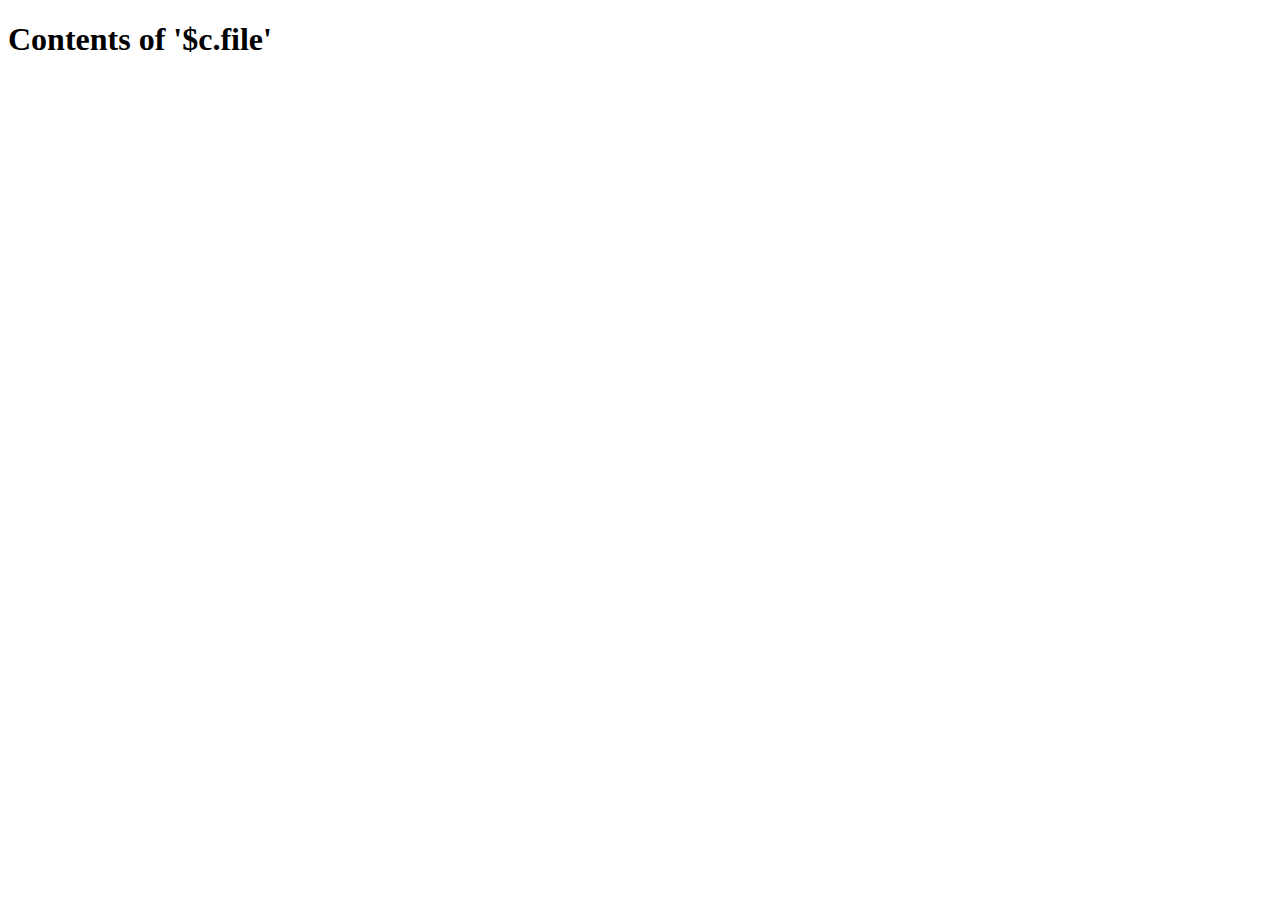
<file: example/public/directory/show.html>
<!DOCTYPE html PUBLIC "-//W3C//DTD XHTML 1.0 Strict//EN" "http://www.w3.org/TR/xhtml1/DTD/xhtml1-strict.dtd">
<html xmlns="http://www.w3.org/1999/xhtml" py:layout="load('../layout.html')">
<head>
<meta http-equiv="Content-Type" content="text/html; charset=utf-8" />
<title>Directory</title>
<style type="text/css" py:content="c.css"></style>
</head>
<body>
   <h1>Contents of '$c.file'</h1>
   <pre py:if="not c.pretty" py:content="c.code"></pre>
   <div py:if="c.pretty" py:content="XML(c.pretty)" class="highlight"></div>  
</body>
</html>
</file>
<file: docs/pdf.css>
html {
	font-family: SegoeUI, "Segoe UI", Arial, Helvetica, sans-serif;
	font-size: 10pt;
}

h1 {
	page-break-before: always;
}

pre, code {
	background-color: #eee;
	font-family: dejamono, "DejaVu Sans Mono", "Courier New", Courier, monospace;
	font-size: 8pt;
}

code {
	font-weight: bold;
	color: #333;
	/* text-decoration: underline; */
	font-size: 8pt;
}

.del {
	text-decoration: line-through;
}

p, pre {
	margin-top: 1em;
	margin-bottom: 1em;
}

.license {
	font-size: 8px;
	line-height: 110%;
}


.title {
	font-size: 300%;
	font-weight: bold;
	margin-top: 20pt;
	margin-bottom: 20pt;
}

.subtitle {
	font-size: 150%;
	font-weight: bold;
	margin-top: 20pt;
	margin-bottom: 20pt;
}

#footer {
	text-align: right;
}

i, em {
	font-style: normal;
	color: #990000;
	font-weight: bold;
}

a {
	color: #000066;
}

pdftoc {
}

pdftoc.pdftoclevel0 {
	font-weight: bold;
	margin-top: 0.5em;
}

pdftoc.pdftoclevel1 {
	margin-left: 1em;
}

pdftoc.pdftoclevel2 {
	margin-left: 2em;
	font-style: italic;
}

h2 {
	margin-top: 1.5em;
	font-size: 125%;
	color: #666;
}

h3 {
	font-size: 100%;
	color: #000000;
}

@media print {

	@font-face {
		font-family: "DejaVu Sans Mono", dejamono;
		src: url(DejaVuSansMono.ttf);
	}

	@font-face {
		font-family: "DejaVu Sans Mono", dejamono;
		font-weight: bold;
		src: url(DejaVuSansMono-Bold.ttf);
	}

	/*
	@font-face {
		font-family: "Segoe UI", SegoeUI;
		src: url("SEGOEUI.afm");
	}

	@font-face {
		font-family: "Segoe UI", SegoeUI;
		src: url("SEGOEUIB001.TTF");
		font-weight: bold;
	}

	@font-face {
		font-family: "Segoe UI", SegoeUI;
		src: url("SEGOEUII001.TTF");
		font-style: italic;
	}

	@font-face {
		font-family: "Segoe UI", SegoeUI;
		src: url("SEGOEUIZ001.TTF");
		font-weight: bold;
		font-style: italic;
	}
	*/

	@page {

		-pdf-page-orientation: portrait;
		-pdf-page-size: a4;

		/* background-image: url(background.pdf); */

		margin-top: 2cm;
		margin-left: 4cm;
		margin-right: 2cm;
		margin-bottom: 3cm;

	}

	@page regular {

		-pdf-page-orientation: portrait;
		-pdf-page-size: a4;

		/* background-image: url(background.pdf); */

		margin-top: 2cm;
		margin-left: 4cm;
		margin-right: 2cm;
		margin-bottom: 3cm;

		@frame footer-number {
			-pdf-frame-content: footer-number;
			bottom: 2cm;
			left: 4cm;
			right: 2cm;
			height: 1cm;
		}

		@frame footer-pisa {
			-pdf-frame-content: footer-pisa;
			bottom: 2cm;
			left: 4cm;
			right: 2cm;
			height: 1cm;
			color: #333;
		}

	}

}

#footer, #navcontainer {
	display:none;
}
</file>
<file: docs/style/edgewall.css>
@import url(docutils.css);
@import url(pygments.css);

html, body { height: 100%; margin: 0; padding: 0; }
body { background: #4b4d4d url(bkgnd_pattern.png); color: #000; }
body, th, td {
  font: normal small Verdana,Arial,'Bitstream Vera Sans',Helvetica,sans-serif;
}
pre, code, tt { font-size: medium; }
h1, h2, h3, h4 {
  border-bottom: 1px solid #ccc;
  font-family: Arial,Verdana,'Bitstream Vera Sans',Helvetica,sans-serif;
  font-weight: bold; letter-spacing: -0.018em;
}
h1 { font-family: Georgia; font-style: italic; font-size: 24px; margin: 2em 0 .5em; }
h2 { font-size: 16px; margin: 1.5em 0 .5em; }
h3 { color: #333; font-size: 14px; margin: 1.2em 0 .5em; }
hr { border: none;  border-top: 1px solid #ccb; margin: 2em 0; }
p { margin: 0 0 1em; }

table { border: 1px solid #999; border-width: 0 1px 0 0;
  border-collapse: separate; border-spacing: 0;
}
table thead th { background: #999; border: 1px solid #999;; color: #fff;
  font-weight: bold;
}
table td { border: 1px solid #ccc; border-width: 0 0 1px 1px; padding: .3em; }

:link, :visited { text-decoration: none; border-bottom: 1px dotted #bbb;
  color: #b00;
}
:link:hover, :visited:hover { background-color: #eee; color: #555; }
:link img, :visited img { border: none }
h1 :link, h1 :visited ,h2 :link, h2 :visited, h3 :link, h3 :visited,
h4 :link, h4 :visited, h5 :link, h5 :visited, h6 :link, h6 :visited {
  color: #000;
}

#navigation { background: #b00; color: #fff; font-size: 90%; margin: 0 -20px;
  padding: .2em .5em; text-align: right;
}
#navigation :link, #navigation :visited { border: none; color: #fff; }
#navigation :link:hover, #navigation :visited:hover { background: #fff;
  color: #b00;
}
#navigation span.projinfo { float: left; }
#footer { border-top: 1px solid #d7d7d7; color: #666; font-size: 90%;
  margin: 8em -20px 0; padding: .5em 0 2em; text-align: center;
}
#footer :link, #footer :visited { color: #666; }

div.document { background: #fff url(shadow.gif) right top repeat-y;
  border-left: 1px solid #000; margin: 0 auto 0 40px; min-height: 100%;
  padding: 0 180px 1px 20px; width: 700px;
}

div.contents { font-size: 90%; position: absolute; position: fixed;
  margin-left: 81px; left: 60em; top: 30px; right: 0; bottom: 0;
  overflow: auto; overflow-x: hidden;
}
div.contents .topic-title { display: none; }
div.contents ul { list-style: none; padding-left: 0; }
div.contents .auto-toc :link, div.contents .auto-toc :visited {
  color: #e9e9e9; border: none; display: block; font-weight: bold;
  padding: 1px 5px 2px 10px;
}
div.contents .auto-toc :link:hover, div.contents .auto-toc :visited:hover {
  background: #000; color: #fff;
}
div.contents .auto-toc .auto-toc :link,
div.contents .auto-toc .auto-toc :visited { color: #c6c6c6;
  font-weight: normal;
}

h1.title, div.document#preface h1 { border: none; color: #666;
  font-size: x-large; margin: 0 -20px 1em; padding: 2em 20px 0;
}
h1.title { background: url(vertbars.png) repeat-x; }
div.document#preface h1.title { text-indent: -4000px; }
div.document#preface h1 { text-align: center; }
pre.literal-block, div.highlight pre { background: #f4f4f4;
  border: 1px solid #e6e6e6; color: #000; margin: 1em 1em; padding: .25em;
  overflow: auto;
}

table.field-list { border-collapse: collapse; }
table.field-list th.field-name { color: #333; font-weight: normal;
  text-align: right;
}
table.field-list td { border-width: 1px; }

div.admonition, div.attention, div.caution, div.danger, div.error, div.hint,
div.important, div.note, div.tip, div.warning {
  border: none; color: #333; font-style: italic; margin: 1em 2em;
}
div.attention p.admonition-title, div.caution p.admonition-title, div.danger
p.admonition-title, div.error p.admonition-title,
div.warning p.admonition-title {
  color: #b00;
}
p.admonition-title { margin-bottom: 0; text-transform: uppercase; }
tt.docutils { background-color: transparent; }
span.pre { white-space: normal; }

div.section { margin-left: 1.5em; }
div.section h1 { margin-left: -1em; }
div.section div.section { margin-left: 0; }
div.section div.section { margin-bottom: 4em; }
div.section div.section div.section { margin-bottom: 0; }

/*************/

code, tt, pre {
	background: #f4f4f4;
  	border: 1px solid #e6e6e6; color: #000;
	padding: 0em;   
}
pre em {
	font-style: normal;	
	color: #BB0000;
}
</file>
